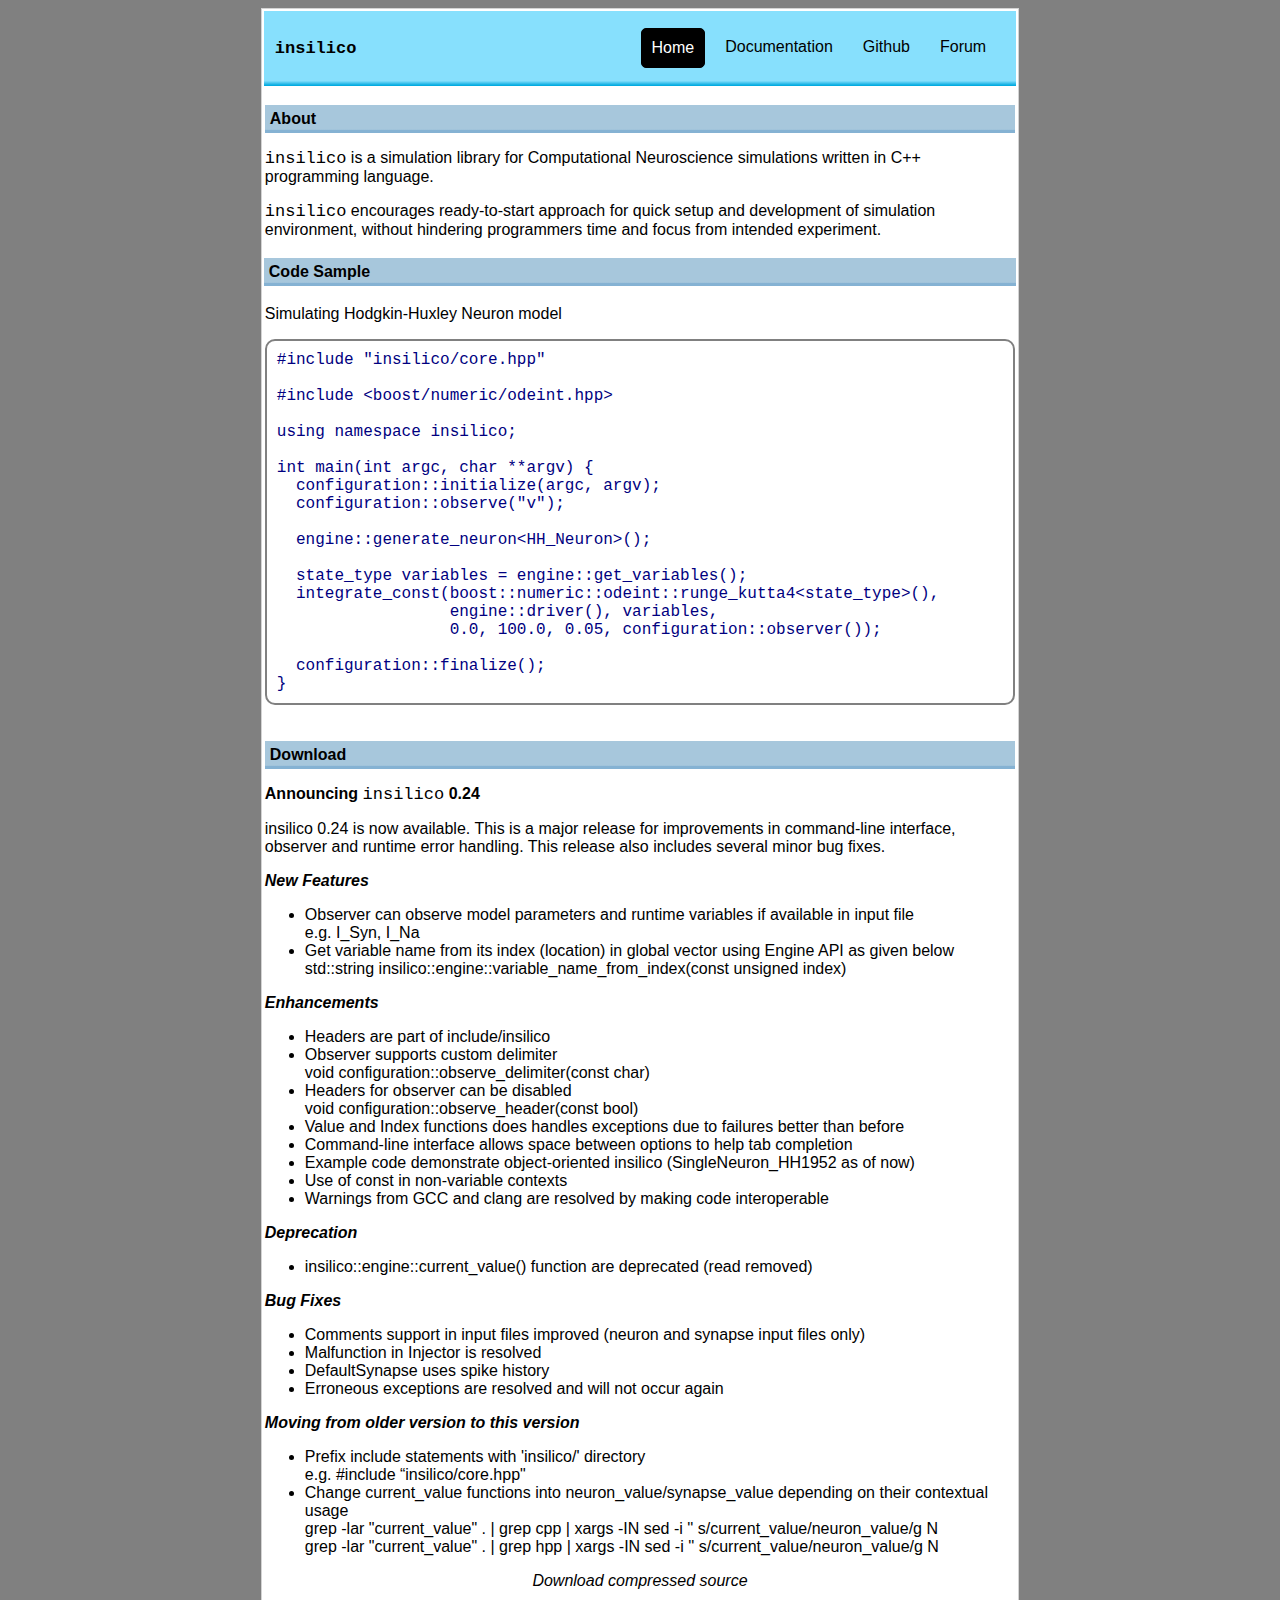
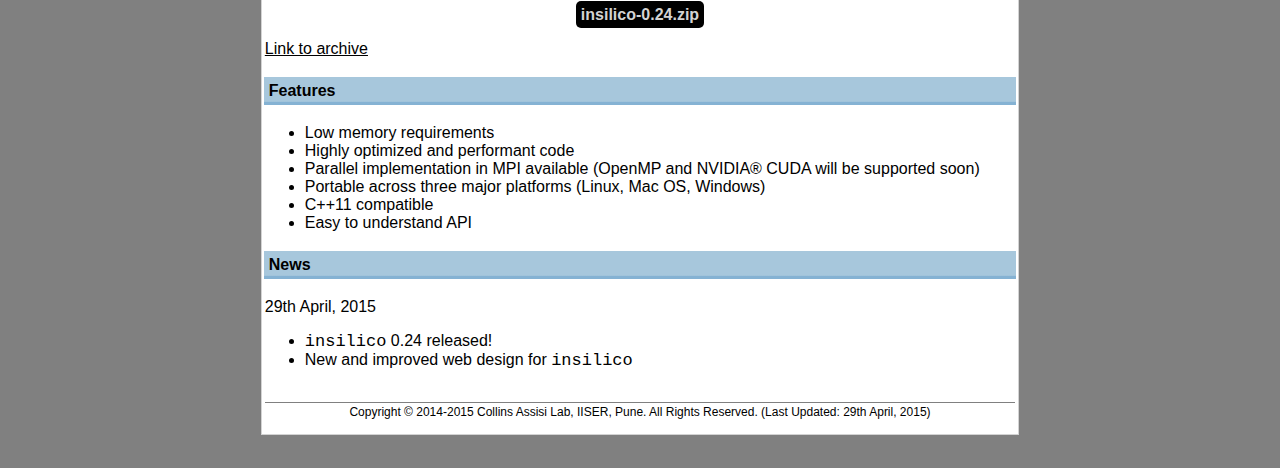
<file: index.html>
<!DOCTYPE html>
<html>
    <head>
	<title>insilico : Neuronal Simulation Library</title>
	<link href="style.css" rel="stylesheet" type="text/css">
    </head>
    <body>	
	<div class="wrap">
	    <table style="border:1px solid lightgrey">
		<tr class="blue_band">
		    <td align=center style="padding-right:10px">
			<p class="logo">
			    <a href="index.html">insilico</a>
			</p>
			<p class="menu">
			    <a href="https://groups.google.com/d/forum/insilico">Forum</a>
			</p>
			<p class="menu">
			    <a href="https://github.com/pranavcode/insilico">Github</a>
			</p>			
			<p class="menu">
			    <a href="docs.html">Documentation</a>
			</p>
			<p class="menu-active">
			    <a href="index.html">Home</a>
			</p>
		    </td>
		</tr>
		<tr>
		    <td>
			<p class="grey_band">
			    About
			</p>
			<p style="text-align:left">
			    <span class="logo-inline">insilico</span> is a simulation library for Computational
			    Neuroscience simulations written in C++ programming
			    language.
			</p>
			<p style="text-align:left">
			    <span class="logo-inline">insilico</span> encourages ready-to-start approach for
			    quick setup and development of simulation environment,
			    without hindering programmers time and focus from
			    intended experiment. 
			</p>
		    </td>
		</tr>
		<tr>
		    <td class="grey_band">
			Code Sample
		    </td>
		</tr>
		<tr>		    
		    <td>
			<p>
			    Simulating Hodgkin-Huxley Neuron model
			</p>
			<p class="code_blk">
			    #include "insilico/core.hpp"<br/><br/>
			    #include &lt;boost/numeric/odeint.hpp&gt;<br/><br/>
			    using namespace insilico;<br/><br/>
			    int main(int argc, char **argv) {<br/>
			    &nbsp;&nbsp;configuration::initialize(argc, argv);<br/>
			    &nbsp;&nbsp;configuration::observe("v");<br/><br/>
			    &nbsp;&nbsp;engine::generate_neuron&lt;HH_Neuron&gt;(); <br/><br/>
			    &nbsp;&nbsp;state_type variables = engine::get_variables(); <br/>
			    &nbsp;&nbsp;integrate_const(boost::numeric::odeint::runge_kutta4&lt;state_type&gt;(),<br/>
			    &nbsp;&nbsp;&nbsp;&nbsp;&nbsp;&nbsp;&nbsp;&nbsp;&nbsp;&nbsp;&nbsp;&nbsp;
			    &nbsp;&nbsp;&nbsp;&nbsp;&nbsp;engine::driver(), variables,<br/>
			    &nbsp;&nbsp;&nbsp;&nbsp;&nbsp;&nbsp;&nbsp;&nbsp;&nbsp;&nbsp;&nbsp;&nbsp;
			    &nbsp;&nbsp;&nbsp;&nbsp;&nbsp;0.0, 100.0, 0.05, configuration::observer());<br/><br/>
			    &nbsp;&nbsp;configuration::finalize();<br/>
			    }
			</p>
		    </td>
		</tr>
		<tr>
		    <td>
			<p class="grey_band">
			    Download
			</p>
			<p>
			    <b>Announcing <span class="logo-inline">insilico</span> 0.24</b>
			</p>
			<p>
			    insilico 0.24 is now available. This is a major release for improvements in
			    command-line interface, observer and runtime error handling. This release
			    also includes several minor bug fixes.
			</p>
			<p>
			    <b><i>New Features</i></b>
			</p>
			<ul>
			   <li> Observer can observe model parameters and runtime variables if available in input file<br/>
			    e.g. I_Syn, I_Na</li>
			    <li>Get variable name from its index (location) in global vector using Engine API as given below<br/>
			    std::string insilico::engine::variable_name_from_index(const unsigned index)</li>
			</ul>
			<p>
			    <b><i>Enhancements</i></b>
			</p>
			<ul>
			    <li>Headers are part of include/insilico</li>
			    <li>Observer supports custom delimiter<br/>
			    void configuration::observe_delimiter(const char)</li>
			    <li>Headers for observer can be disabled<br/>
			    void configuration::observe_header(const bool)
			    <li>Value and Index functions does handles exceptions due to failures better than before</li>
			    <li>Command-line interface allows space between options to help tab completion</li>
			    <li>Example code demonstrate object-oriented insilico (SingleNeuron_HH1952 as of now)</li>
			    <li>Use of const in non-variable contexts</li>
			    <li>Warnings from GCC and clang are resolved by making code interoperable</li>
			</ul>
			<p>
			    <b><i>Deprecation</i></b>
			</p>
			<ul>
			    <li>insilico::engine::current_value() function are deprecated (read removed)</li>
			</ul>
			<p>
			    <b><i>Bug Fixes</i></b>
			</p>
			<ul>
			    <li>Comments support in input files improved (neuron and synapse input files only)</li>
			    <li>Malfunction in Injector is resolved</li>
			    <li>DefaultSynapse uses spike history</li>
			    <li>Erroneous exceptions are resolved and will not occur again</li>
			</ul>
			<p>
			    <b><i>Moving from older version to this version</i></b>
			</p>
			<ul>
			    <li>Prefix include statements with 'insilico/' directory<br/>
				e.g. #include “insilico/core.hpp"</li>
			    <li>Change current_value functions into neuron_value/synapse_value 
				depending on their contextual usage<br/>
				grep -lar "current_value" . | grep cpp | xargs -IN sed -i '' s/current_value/neuron_value/g N<br/>
				grep -lar "current_value" . | grep hpp | xargs -IN sed -i '' s/current_value/neuron_value/g N<br/></li>
			</ul>
			</p>
			<p align=center>
			    <i>Download compressed source</i>
			</p>
			<p align=center>
			    <a href="insilico-0.24.zip">				
				<span style="font-weight:bold;background:black;padding:5px;color:lightgrey;border-radius:5px;">
				    insilico-0.24.zip
				</span>
			    </a>
			</p>			
			<p>
			    <a href="https://github.com/pranavcode/insilico/releases">
				<u>Link to archive</u>
			    </a>
			</p>		
		    </td>
		</tr>
		<tr>
		    <td class="grey_band">
			Features
		    </td>
		</tr>
		<tr>
		    <td>
			<ul>
			    <li>Low memory requirements</li>
			    <li>Highly optimized and performant code</li>
			    <li>Parallel implementation in MPI available
				(OpenMP and NVIDIA® CUDA will be supported soon)</li>
			    <li>Portable across three major platforms (Linux, Mac OS, Windows)</li>
			    <li>C++11 compatible</li>
			    <li>Easy to understand API</li>
			</ul>
		    </td>
		</tr>
		<tr>
		    <td class="grey_band">
			News
		    </td>
		</tr>
		<tr>
		    <td>
			<p>
			    29th April, 2015			
			    <ul>
				<li><span class="logo-inline">insilico</span> 0.24 released!</li>
				<li>New and improved web design for <span class="logo-inline">insilico</span></li>
			    </ul>
			</p>
		    </td>
		</tr>
		<tr>
		    <td align=center>
			<p class="foot">
			    Copyright &copy; 2014-2015 Collins Assisi Lab, IISER, Pune. All Rights Reserved. (Last Updated: 29th April, 2015)
			</p>
		    </td>
		</tr>
	    </table>
	</div>
    </body>
</html>
</file>
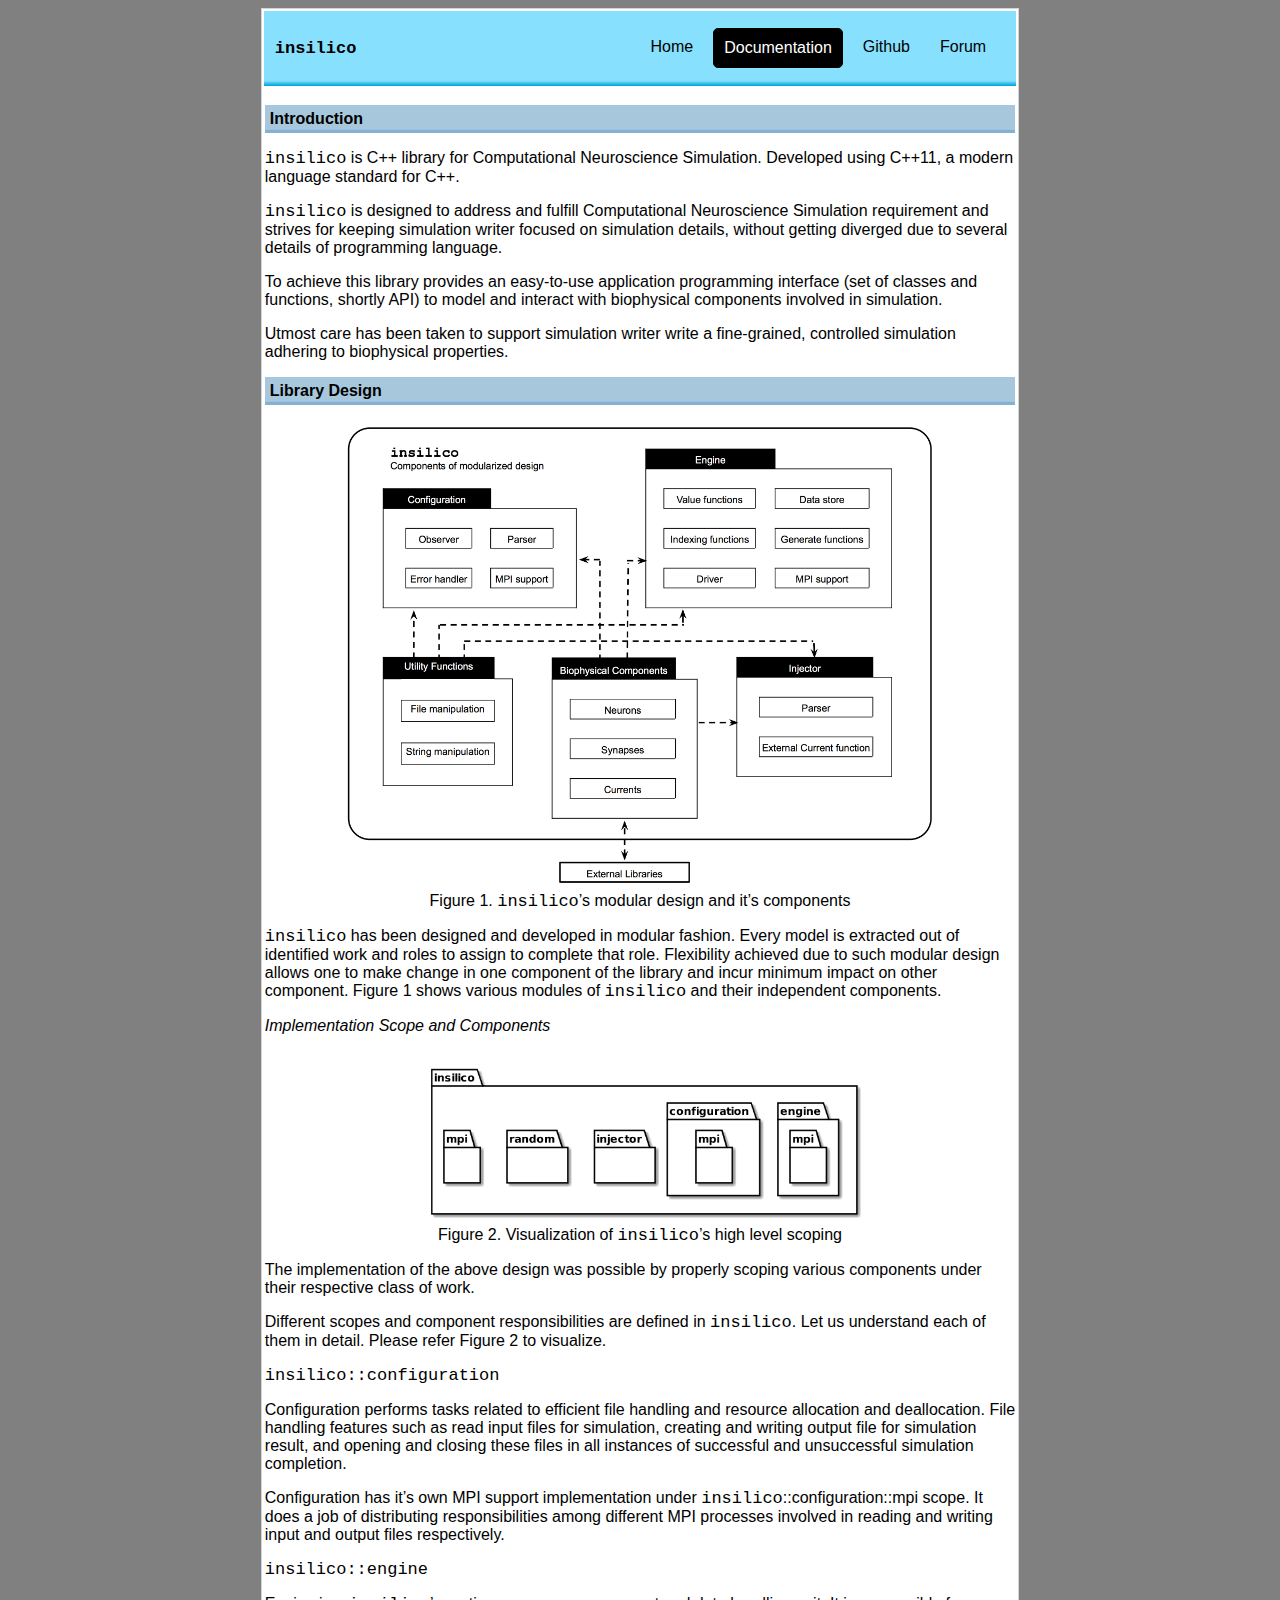
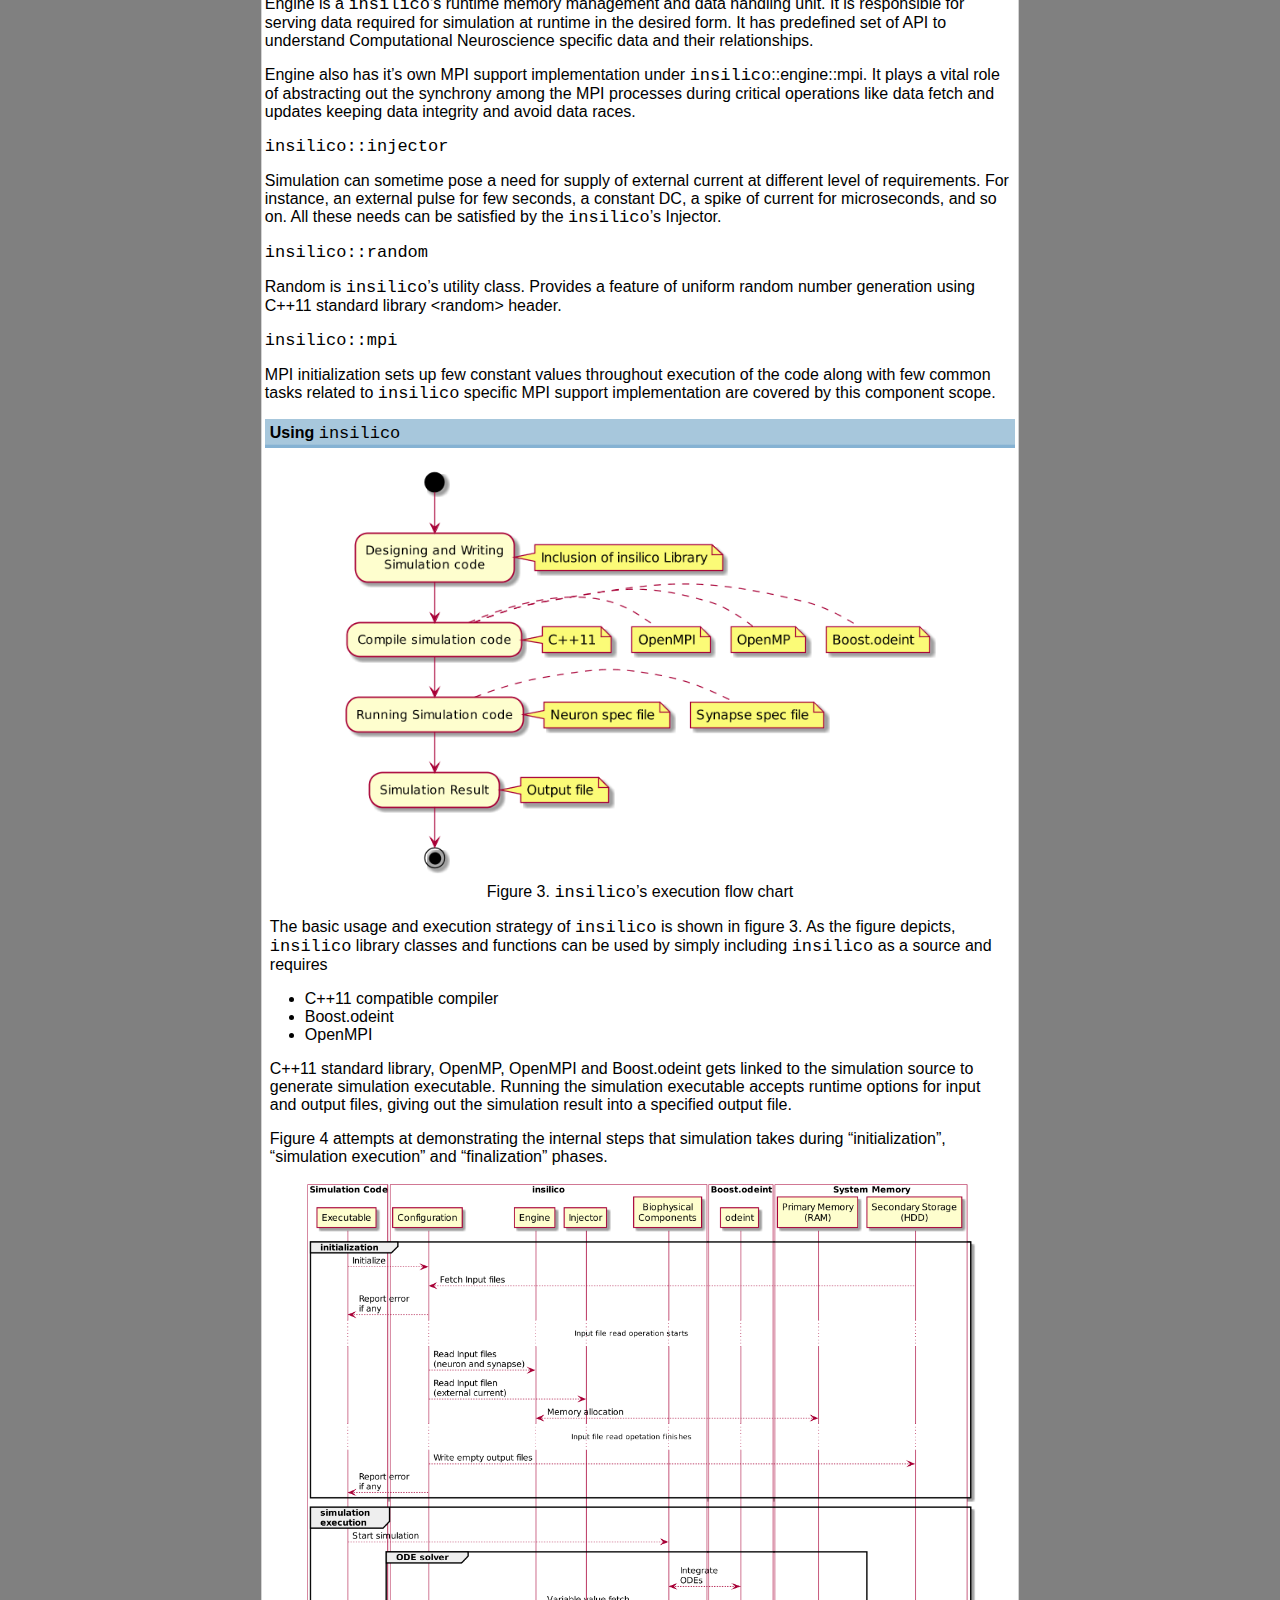
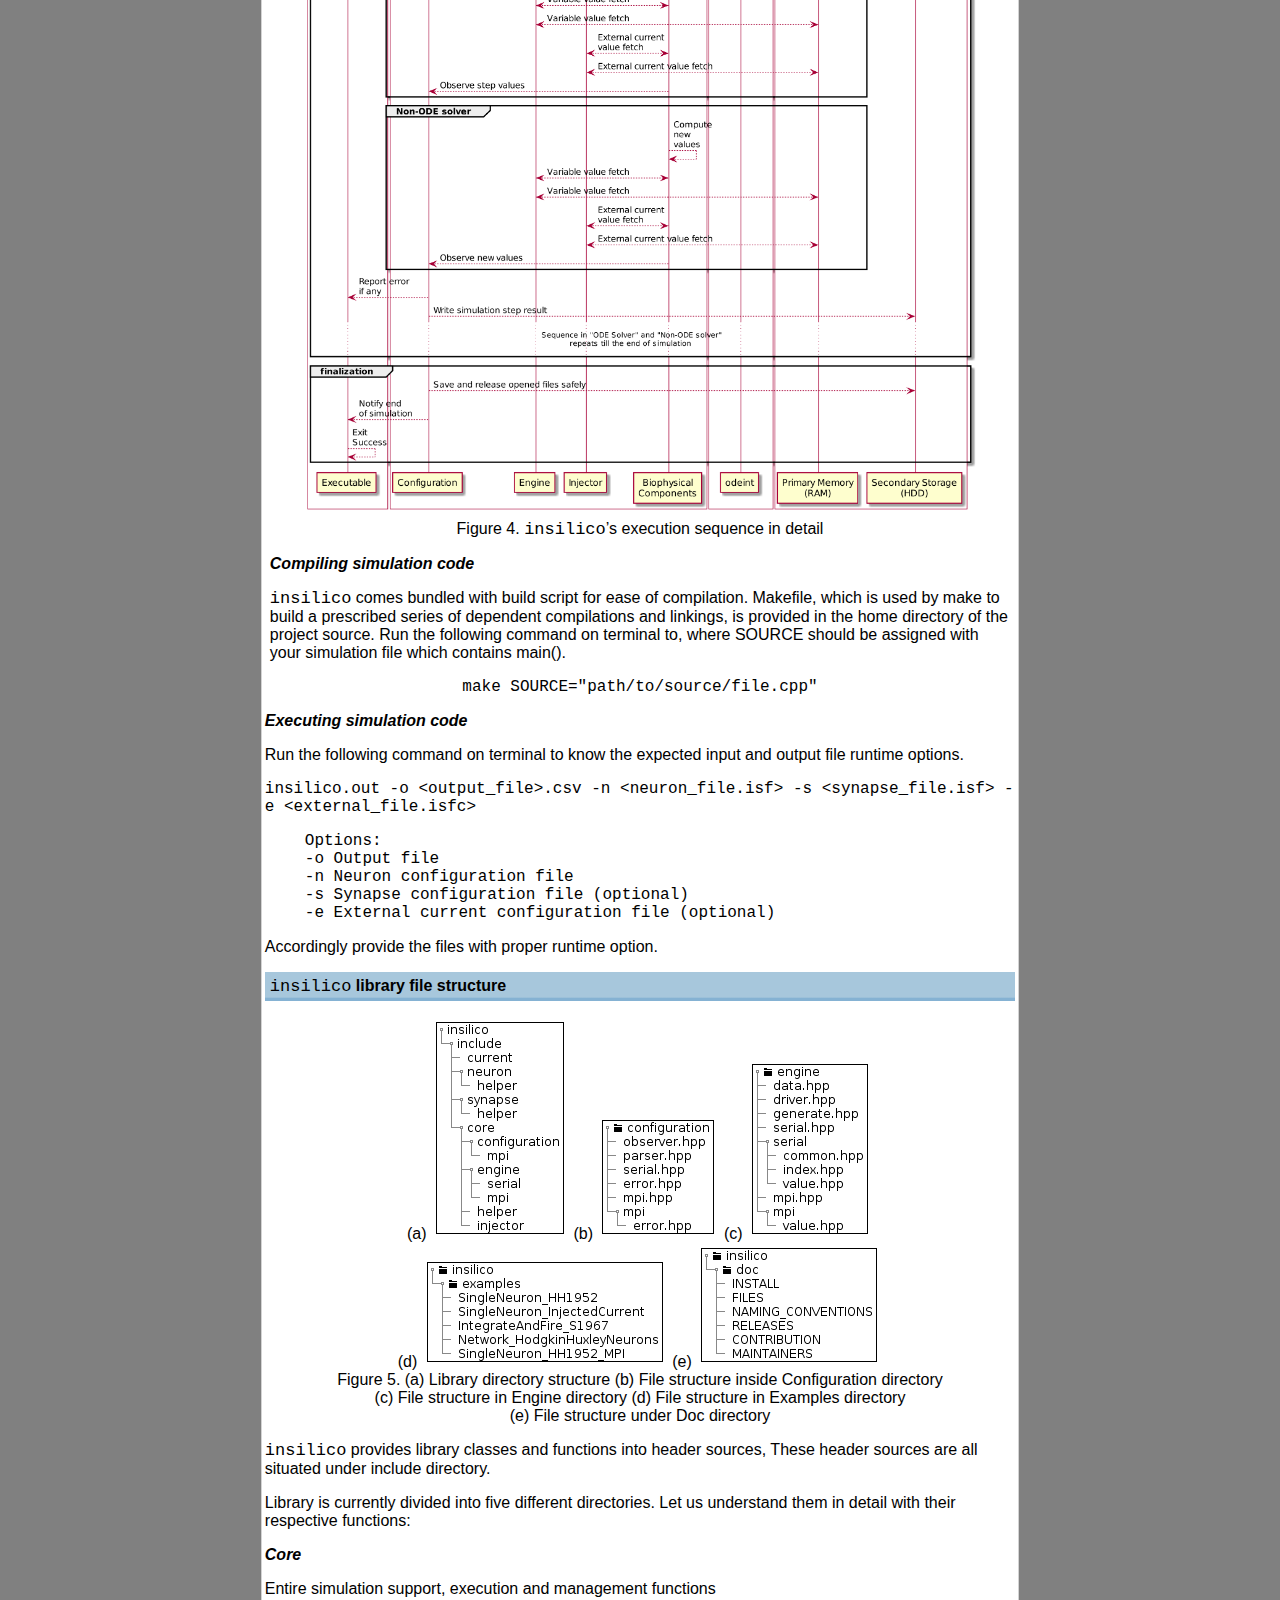
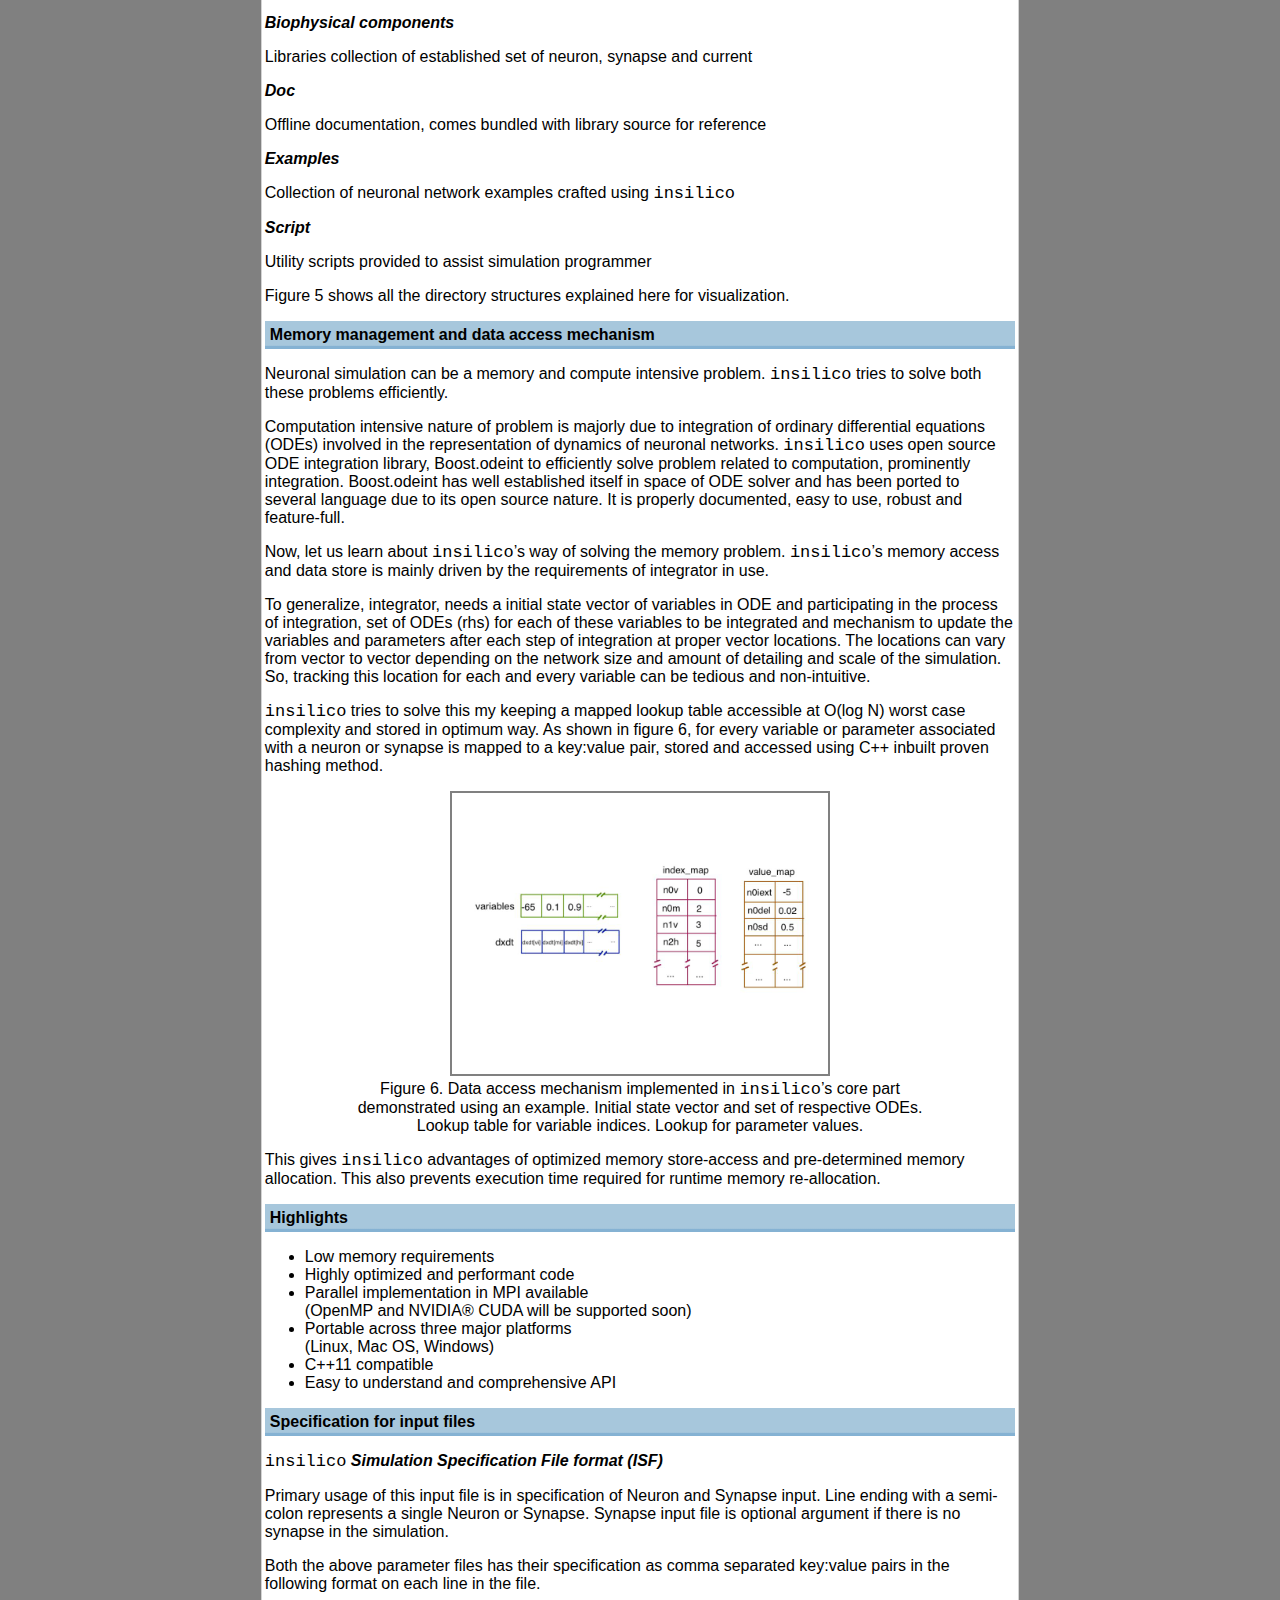
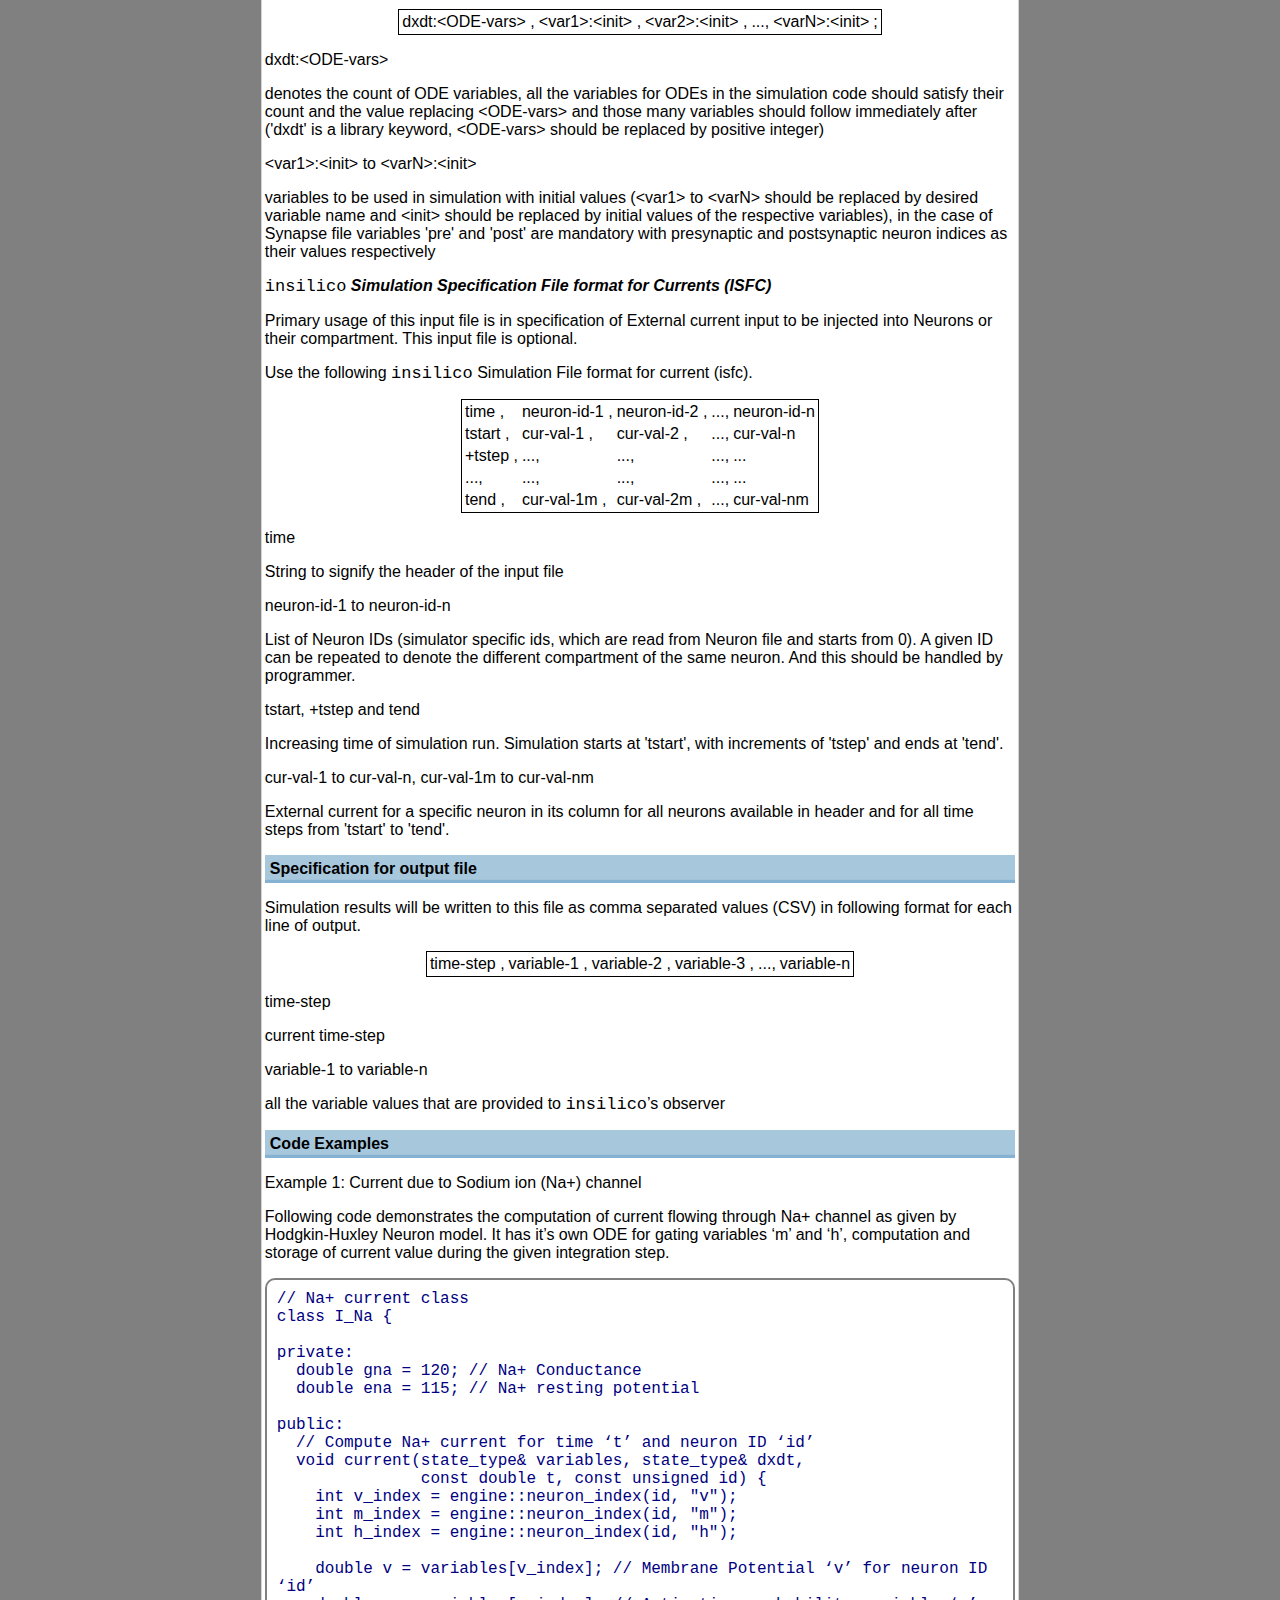
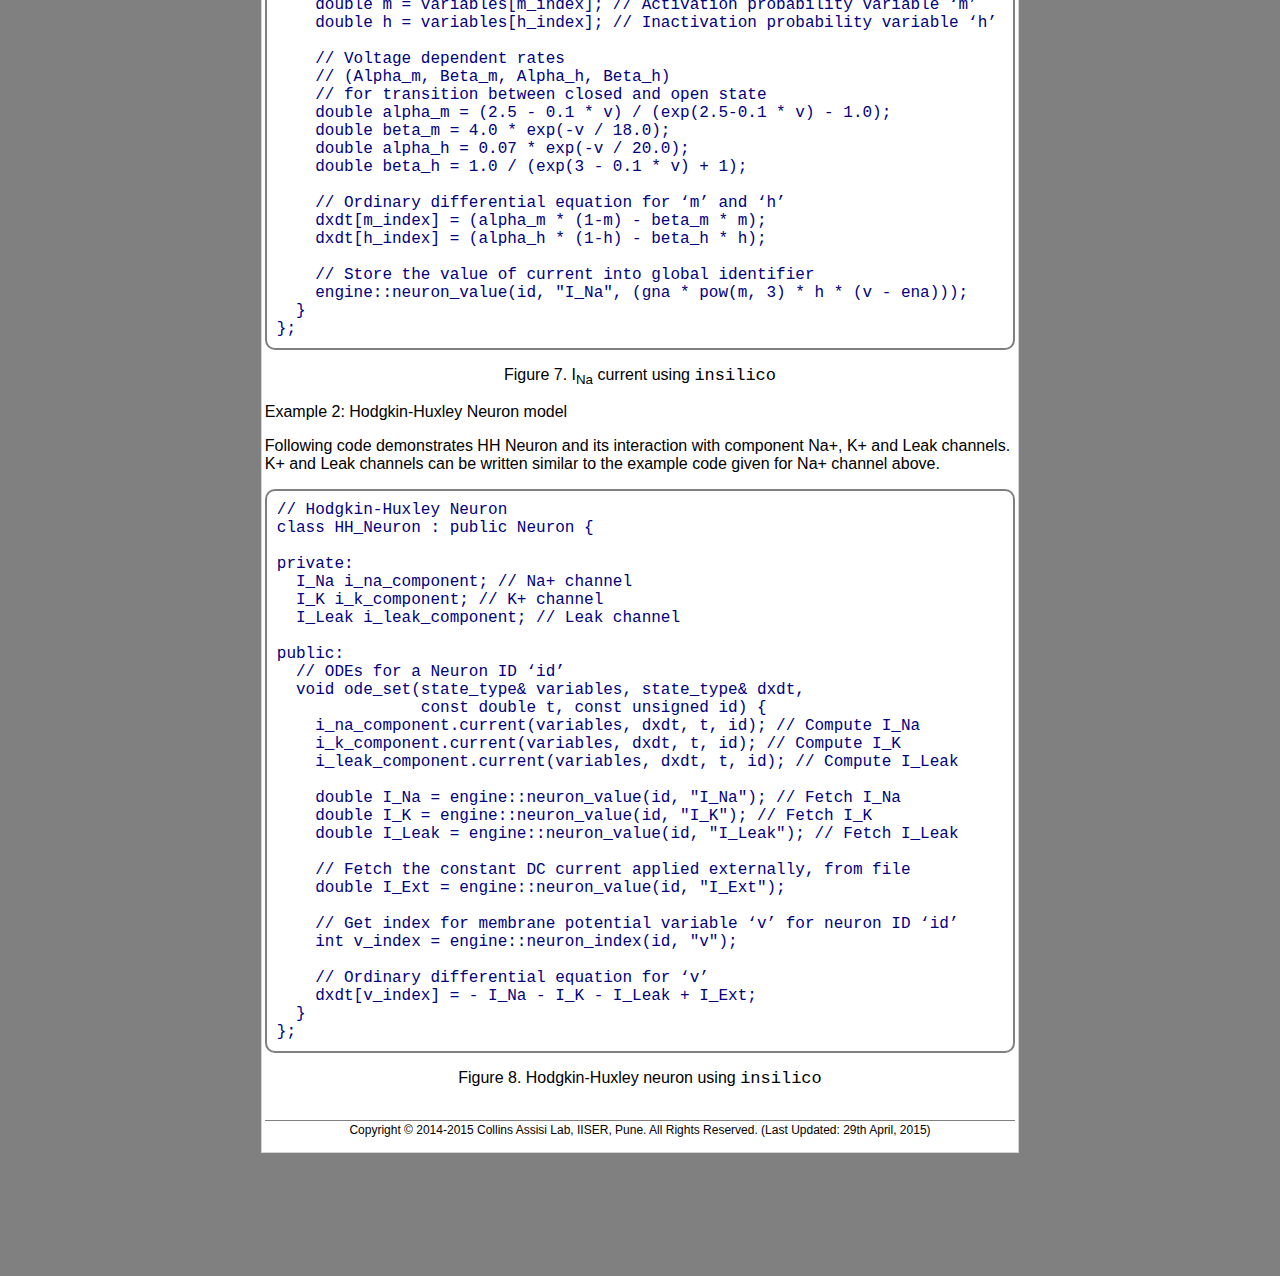
<file: docs.html>
<!DOCTYPE html>
<html>
    <head>
	<title>insilico : Neuronal Simulation Library</title>
	<link href="style.css" rel="stylesheet" type="text/css">
    </head>
    <body>	
	<div class="wrap">
	    <table style="border:1px solid lightgrey">
		<tr class="blue_band">
		    <td align=center style="padding-right:10px">
			<p class="logo">
			    <a href="index.html">insilico</a>
			</p>
			<p class="menu">
			    <a href="https://groups.google.com/d/forum/insilico">Forum</a>
			</p>
			<p class="menu">
			    <a href="https://github.com/pranavcode/insilico">Github</a>
			</p>			
			<p class="menu-active">
			    <a href="docs.html">Documentation</a>
			</p>
			<p class="menu">
			    <a href="index.html">Home</a>
			</p>
		    </td>
		</tr>
		<tr>
		    <td>
			<p class="grey_band">
			    Introduction
			</p>
			<p>
			    <span class="logo-inline">insilico</span> is C++ library for Computational Neuroscience
			    Simulation. Developed using C++11, a modern language
			    standard for C++.
			</p>
			<p>
			    <span class="logo-inline">insilico</span> is designed to address and fulfill Computational
			    Neuroscience Simulation requirement and strives for keeping
			    simulation writer focused on simulation details, without
			    getting diverged due to several details of programming
			    language.
			</p>
			<p>
			    To achieve this library provides an easy-to-use
			    application programming interface (set of classes and
			    functions, shortly API)  to model and interact with
			    biophysical components involved in simulation.
			</p>
			<p>
			    Utmost care has been taken to support simulation writer
			    write a fine-grained, controlled simulation adhering to
			    biophysical properties.  
			</p>
			<p class="grey_band">
			    Library Design
			</p>
			<p style="text-align:center">
			    <img src="imgs/insilico-module-design.png" width=80%><br/>
			    Figure 1. <span class="logo-inline">insilico</span>’s modular design and it’s components
			</p>
			<p>
			    <span class="logo-inline">insilico</span> has been designed and developed in modular fashion.
			    Every model is extracted out of identified work and roles
			    to assign to complete that role. Flexibility achieved due
			    to such modular design allows one to make change in one
			    component of the library and incur minimum impact on other
			    component. Figure 1 shows various modules of <span class="logo-inline">insilico</span> and
			    their independent components.
			</p>
			<p>
			    <i>Implementation Scope and Components</i>
			</p>
			<p style="text-align:center">
			    <img src="imgs/insilico-namespacing.png" width=60%><br/>
			    Figure 2. Visualization of <span class="logo-inline">insilico</span>’s high level scoping
			</p>
			<p>
			    The implementation of the above design was possible by properly
			    scoping various components under their respective class of work.
			</p>
			<p>
			    Different scopes and component responsibilities are defined in
			    <span class="logo-inline">insilico</span>. Let us understand each of them in detail. Please
			    refer Figure 2 to visualize.
			</p>
			<p>
			    <span class="logo-inline">insilico::configuration</span>
			</p>
			<p>
			    Configuration performs tasks related to efficient file
			    handling and resource allocation and deallocation. File
			    handling features such as read input files for simulation,
			    creating and writing output file for simulation result,
			    and opening and closing these files in all instances of
			    successful and unsuccessful simulation completion.
			</p>
			<p>
			    Configuration has it’s own MPI support implementation
			    under <span class="logo-inline">insilico</span>::configuration::mpi scope. It does a job
			    of distributing responsibilities among different MPI
			    processes involved in reading and writing input and
			    output files respectively.  
			</p>
			<p>
			    <span class="logo-inline">insilico::engine</span>
			</p>
			<p>
			    Engine is a <span class="logo-inline">insilico</span>’s runtime memory management and
			    data handling unit. It is responsible for serving data
			    required for simulation at runtime in the desired form.
			    It has predefined set of API to understand Computational
			    Neuroscience specific data and their relationships.
			</p>
			<p>
			    Engine also has it’s own MPI support implementation under
			    <span class="logo-inline">insilico</span>::engine::mpi. It plays a vital role of abstracting
			    out the synchrony among the MPI processes during critical
			    operations like data fetch and updates keeping data integrity
			    and avoid data races.
			</p>
			<p>
			    <span class="logo-inline">insilico::injector</span>
			</p>
			<p>
			    Simulation can sometime pose a need for supply of external
			    current at different level of requirements. For instance, an
			    external pulse for few seconds, a constant DC, a spike of
			    current for microseconds, and so on. All these needs can be
			    satisfied by the <span class="logo-inline">insilico</span>’s Injector.
			</p>
			<p>
			    <span class="logo-inline">insilico::random</span>
			</p>
			<p>
			    Random is <span class="logo-inline">insilico</span>’s utility class. Provides a feature of
			    uniform random number generation using C++11 standard library
			    &lt;random&gt; header.
			</p>
			<p>
			    <span class="logo-inline">insilico::mpi</span>
			</p>
			<p>
			    MPI initialization sets up few constant values throughout
			    execution of the code along with few common tasks related to
			    <span class="logo-inline">insilico</span> specific MPI support implementation are covered by
			    this component scope.
			</p>
			<p class="grey_band">
			    Using <span class="logo-inline">insilico</span>		    
			</p>
			<p style="text-align:center">
			    <img src="imgs/insilico-execution-Flow-chart.png" width=80%><br/>
			    Figure 3. <span class="logo-inline">insilico</span>’s execution flow chart		    
			</p>
			<p class="cont">
			    The basic usage and execution strategy of <span class="logo-inline">insilico</span> is
			    shown in figure 3. As the figure depicts, <span class="logo-inline">insilico</span> library
			    classes and functions can be used by simply including
			    <span class="logo-inline">insilico</span> as a source and requires
			</p>
			<ul>
			    <li>C++11 compatible compiler</li>
			    <li>Boost.odeint</li>
			    <li>OpenMPI</li>
			</ul>
			<p class="cont">
			    C++11 standard library, OpenMP, OpenMPI and Boost.odeint gets
			    linked to the simulation source to generate simulation
			    executable. Running the simulation executable accepts runtime
			    options for input and output files, giving out the simulation
			    result into a specified output file.
			</p>
			<p class="cont">
			    Figure 4 attempts at demonstrating the internal steps that
			    simulation takes during “initialization”, “simulation execution”
			    and “finalization” phases.
			</p>
			<p style="text-align:center">
			    <img src="imgs/insilico-execution-flow.png" width=90%><br/>
			    Figure 4. <span class="logo-inline">insilico</span>’s execution sequence in detail
			</p>
			<p class="cont">
			    <b><i>Compiling simulation code</i></b>
			</p>
			<p class="cont">
			    <span class="logo-inline">insilico</span> comes bundled with build script for ease of compilation.
			    Makefile, which is used by make to build a prescribed series of
			    dependent compilations and linkings, is provided in the home directory
			    of the project source. Run the following command on terminal to,
			    where SOURCE should be assigned with your simulation file which
			    contains main().
			</p>
			<p style="text-align:center;font:16px Monospace">
			    make SOURCE="path/to/source/file.cpp"
			</p>
			<p>
			    <b><i>Executing simulation code</i></b>
			</p>
			<p>
			    Run the following command on terminal to know the expected input
			    and output file runtime options.
			</p>
			<p style="font:16px Monospace">
			    insilico.out -o &lt;output_file&gt;.csv -n &lt;neuron_file.isf&gt;
			    -s &lt;synapse_file.isf&gt; -e &lt;external_file.isfc&gt
			</p>
			<ul style="font:16px Monospace" type=none>
			    <li>Options:</li>
			    <li>-o Output file</li>
			    <li>-n Neuron configuration file</li>
			    <li>-s Synapse configuration file (optional)</li>
			    <li>-e External current configuration file (optional)</li>
			</ul>
			<p>
			    Accordingly provide the files with proper runtime option.
			</p>
			<p class="grey_band">
			    <span class="logo-inline">insilico</span> library file structure
			</p>
			<p style="text-align:center">
			    (a) <img src="imgs/insilico-dir-struct.png">
			    (b) <img src="imgs/insilico-configuration.png">
			    (c) <img src="imgs/insilico-engine.png"><br/>
			    (d) <img src="imgs/insilico-examples.png">
			    (e) <img src="imgs/insilico-offline-doc.png"><br/>
			    Figure 5. (a) Library directory structure (b) File structure
			    inside Configuration directory <br/>(c) File structure in Engine
			    directory (d) File structure in Examples directory <br/>(e) File
			    structure under Doc directory
			</p>
			<p>
			    <span class="logo-inline">insilico</span> provides library classes and functions into header
			    sources, These header sources are all situated under include
			    directory.
			</p>
			<p>
			    Library is currently divided into five different directories.
			    Let us understand them in detail with their respective functions:
			</p>
			<p> 
			    <b><i>Core</i></b>
			</p>
			<p>		    
			    Entire simulation support, execution and management functions
			</p>
			<p>
			    <b><i>Biophysical components</i></b>
			</p>
			<p>
			    Libraries collection of established set of neuron, synapse and
			    current
			</p>
			<p>
			    <b><i>Doc</i></b>
			</p>
			<p>
			    Offline documentation, comes bundled with library source for
			    reference
			</p>
			<p>
			    <b><i>Examples</i></b>
			</p>
			<p>
			    Collection of neuronal network examples crafted using <span class="logo-inline">insilico</span>
			</p>
			<p>
			    <b><i>Script</i></b>
			</p>
			<p>
			    Utility scripts provided to assist simulation programmer
			</p>
			<p>
			    Figure 5 shows all the directory structures explained here
			    for visualization.
			</p>
			<p class="grey_band">
			    Memory management and data access mechanism
			</p>
			<p>
			    Neuronal simulation can be a memory and compute intensive
			    problem. <span class="logo-inline">insilico</span> tries
			    to solve both these problems efficiently.
			</p>
			<p>
			    Computation intensive nature of problem is majorly due to
			    integration of ordinary differential equations (ODEs) involved
			    in the representation of dynamics of neuronal networks.
			    <span class="logo-inline">insilico</span> uses open source ODE
			    integration library, Boost.odeint
			    to efficiently solve problem related to computation, prominently
			    integration. Boost.odeint has well established itself in space
			    of ODE solver and has been ported to several language due to its
			    open source nature. It is properly documented, easy to use,
			    robust and feature-full.
			</p>
			<p>
			    Now, let us learn about <span class="logo-inline">insilico</span>’s way of solving the memory
			    problem. <span class="logo-inline">insilico</span>’s memory access and data store is mainly driven
			    by the requirements of integrator in use.
			</p>
			<p>
			    To generalize, integrator, needs a initial state vector of
			    variables in ODE and participating in the process of integration,
			    set of ODEs (rhs) for each of these variables to be integrated
			    and mechanism to update the variables and parameters after each
			    step of integration at proper vector locations. The locations
			    can vary from vector to vector depending on the network size and
			    amount of detailing and scale of the simulation. So, tracking
			    this location for each and every variable can be tedious and
			    non-intuitive.
			</p>
			<p>
			    <span class="logo-inline">insilico</span> tries to solve this my keeping a mapped lookup table
			    accessible at O(log N) worst case complexity and stored in optimum
			    way. As shown in figure 6, for every variable or parameter associated
			    with a neuron or synapse is mapped to a key:value pair, stored
			    and accessed using C++ inbuilt proven hashing method.
			</p>
			<p style="text-align:center">
			    <img src="imgs/insilico-engine-memory-mapping.jpg" width=50% style="border:2px solid grey;"><br/>
			    Figure 6. Data access mechanism implemented in <span class="logo-inline">insilico</span>’s
			    core part <br/>demonstrated using an example. Initial state vector
			    and set of respective ODEs. <br/>Lookup table for variable indices.
			    Lookup for parameter values.		    
			</p>
			<p>
			    This gives <span class="logo-inline">insilico</span> advantages of optimized memory store-access
			    and pre-determined memory allocation. This also prevents execution
			    time required for runtime memory re-allocation.
			</p>
			<p class="grey_band">
			    Highlights
			</p>
			<ul>
			    <li>Low memory requirements</li>
			    <li>Highly optimized and performant code</li>
			    <li>Parallel implementation in MPI available<br/>
				(OpenMP and NVIDIA&reg; CUDA will be supported soon)</li>
			    <li>Portable across three major platforms<br/>
				(Linux, Mac OS, Windows)</li>
			    <li>C++11 compatible</li>
			    <li>Easy to understand and comprehensive API</li>
			</ul>
			<p class="grey_band">
			    Specification for input files
			</p>
			<p>
			    <b><i><span class="logo-inline">insilico</span> Simulation
				Specification File format (ISF)</i></b>
			</p>
			<p>
			    Primary usage of this input file is in specification of Neuron
			    and Synapse input. Line ending with a semi-colon represents a
			    single Neuron or Synapse. Synapse input file is optional argument
			    if there is no synapse in the simulation.
			</p>
			<p>	 
			    Both the above parameter files has their specification as comma
			    separated key:value pairs in the following format on each line in the file.
			</p>
			<table align=center style="border:1px solid black">
			    <tr>
				<td>dxdt:&lt;ODE-vars&gt; ,</td>
				<td>&lt;var1&gt;:&lt;init&gt; ,</td>
				<td>&lt;var2&gt;:&lt;init&gt; ,</td>
				<td> ..., </td>
				<td>&lt;varN&gt;:&lt;init&gt</td>
				<td>;</td>
			    </tr>
			</table>
			<p>
			    dxdt:&lt;ODE-vars&gt;
			</p>
			<p>
			    denotes the count of ODE variables, all the variables for ODEs in
			    the simulation code should satisfy their count and the value replacing
			    &lt;ODE-vars&gt; and those many variables should follow immediately
			    after ('dxdt' is a library keyword, &lt;ODE-vars&gt; should be replaced
			    by positive integer)
			</p>
			<p>
			    &lt;var1&gt;:&lt;init&gt; to &lt;varN&gt;:&lt;init&gt;
			</p>
			<p>
			    variables to be used in simulation with initial values (&lt;var1&gt;
			    to &lt;varN&gt; should be replaced by desired variable name and
			    &lt;init&gt; should be replaced by initial values of the respective
			    variables), in the case of Synapse file variables 'pre' and 'post' are
			    mandatory with presynaptic and postsynaptic neuron indices as their
			    values respectively
			</p>
			<p>
			    <b><i><span class="logo-inline">insilico</span> Simulation Specification
			    File format for Currents (ISFC)</i></b>
			</p>
			<p>
			    Primary usage of this input file is in specification of External
			    current input to be injected into Neurons or their compartment.
			    This input file is optional.
			</p>
			<p>
			    Use the following <span class="logo-inline">insilico</span> Simulation File format for current (isfc).
			</p>
			<table align=center style="border:1px solid black">
			    <tr>
				<td>time ,</td><td>neuron-id-1 ,</td><td>neuron-id-2 ,</td>
				<td>...,</td><td>neuron-id-n</td>
			    </tr>
			    <tr>
				<td>tstart ,</td><td>cur-val-1 ,</td><td>cur-val-2 ,</td>
				<td>...,</td><td>cur-val-n</td>
			    </tr>
			    <tr>
				<td>+tstep ,</td><td>...,</td><td>...,</td><td>...,</td><td>...</td>
			    </tr>
			    <tr>
				<td>...,</td><td>...,</td><td>...,</td><td>...,</td><td>...</td>
			    </tr>
			    <tr>
				<td>tend ,</td><td>cur-val-1m ,</td><td>cur-val-2m ,</td>
				<td>...,</td><td>cur-val-nm</td>
			    </tr>
			</table>
			<p>
			    time
			</p>
			<p>
			    String to signify the header of the input file
			</p>
			<p>
			    neuron-id-1 to neuron-id-n
			</p>
			<p>
			    List of Neuron IDs (simulator specific ids, which are read from Neuron
			    file and starts from 0). A given ID can be repeated to denote the different
			    compartment of the same neuron. And this should be handled by programmer.
			</p>
			<p>
			    tstart, +tstep and tend
			</p>
			<p>
			    Increasing time of simulation run. Simulation starts at 'tstart', with
			    increments of 'tstep' and ends at 'tend'.
			</p>
			<p>
			    cur-val-1 to cur-val-n, cur-val-1m to cur-val-nm
			</p>
			<p>
			    External current for a specific neuron in its column for all neurons
			    available in header and for all time steps from 'tstart' to 'tend'.
			</p>
			<p class="grey_band">
			    Specification for output file
			</p>
			<p>
			    Simulation results will be written to this file as comma separated values (CSV)
			    in following format for each line of output.
			</p>		
			<table align=center style="border:1px solid black">
			    <tr>   
				<td>time-step ,</td>
				<td>variable-1 ,</td>
				<td>variable-2 ,</td>
				<td>variable-3 ,</td>
				<td> ..., </td>
				<td>variable-n</td>
			    </tr>
			</table>
			<p>
			    time-step
			</p>
			<p>
			    current time-step
			</p>
			<p>
			    variable-1 to variable-n
			</p>
			<p>
			    all the variable values that are provided to <span class="logo-inline">insilico</span>’s observer
			</p>
			<p class="grey_band">
			    Code Examples
			</p>
			<p>
			    Example 1: Current due to Sodium ion (Na+) channel
			</p>
			<p>
			    Following code demonstrates the computation of current flowing
			    through Na+ channel as given by Hodgkin-Huxley Neuron model.
			    It has it’s own ODE for gating variables ‘m’ and ‘h’, computation
			    and storage of current value during the given integration step.
			</p>
			<p class="code_blk">
			    // Na+ current class<br/>
			    class I_Na {         <br/><br/>
			    private:<br/>
			    &nbsp;&nbsp;double gna = 120;   // Na+ Conductance<br/>
			    &nbsp;&nbsp;double ena = 115;   // Na+ resting potential<br/><br/>
			    public:<br/>
			    &nbsp;&nbsp;// Compute Na+ current for time ‘t’ and neuron ID ‘id’<br/>
			    &nbsp;&nbsp;void current(state_type& variables, state_type& dxdt,<br/>
			    &nbsp;&nbsp;&nbsp;&nbsp;&nbsp;&nbsp;&nbsp;&nbsp;&nbsp;&nbsp;
			    &nbsp;&nbsp;&nbsp;&nbsp;const double t, const unsigned id) {<br/>
			    &nbsp;&nbsp;&nbsp;&nbsp;int v_index = engine::neuron_index(id, "v");<br/>
			    &nbsp;&nbsp;&nbsp;&nbsp;int m_index = engine::neuron_index(id, "m");<br/>
			    &nbsp;&nbsp;&nbsp;&nbsp;int h_index = engine::neuron_index(id, "h");<br/><br/>
			    &nbsp;&nbsp;&nbsp;&nbsp;double v = variables[v_index]; // Membrane Potential ‘v’ for neuron ID ‘id’<br/>
			    &nbsp;&nbsp;&nbsp;&nbsp;double m = variables[m_index]; // Activation probability variable ‘m’<br/>
			    &nbsp;&nbsp;&nbsp;&nbsp;double h = variables[h_index]; // Inactivation probability variable ‘h’<br/><br/>
			    &nbsp;&nbsp;&nbsp;&nbsp;// Voltage dependent rates<br/>
			    &nbsp;&nbsp;&nbsp;&nbsp;// (Alpha_m, Beta_m, Alpha_h, Beta_h)<br/>
			    &nbsp;&nbsp;&nbsp;&nbsp;// for transition between closed and open state<br/>
			    &nbsp;&nbsp;&nbsp;&nbsp;double alpha_m = (2.5 - 0.1 * v) / (exp(2.5-0.1 * v) - 1.0);<br/>
			    &nbsp;&nbsp;&nbsp;&nbsp;double beta_m  = 4.0 * exp(-v / 18.0);<br/>
			    &nbsp;&nbsp;&nbsp;&nbsp;double alpha_h = 0.07 * exp(-v / 20.0);<br/>
			    &nbsp;&nbsp;&nbsp;&nbsp;double beta_h  = 1.0 / (exp(3 - 0.1 * v) + 1);<br/><br/>
			    &nbsp;&nbsp;&nbsp;&nbsp;// Ordinary differential equation for ‘m’ and ‘h’<br/>
			    &nbsp;&nbsp;&nbsp;&nbsp;dxdt[m_index] = (alpha_m * (1-m) - beta_m * m);<br/>
			    &nbsp;&nbsp;&nbsp;&nbsp;dxdt[h_index] = (alpha_h * (1-h) - beta_h * h);<br/><br/>
			    &nbsp;&nbsp;&nbsp;&nbsp;// Store the value of current into global identifier<br/>
			    &nbsp;&nbsp;&nbsp;&nbsp;engine::neuron_value(id, "I_Na", (gna * pow(m, 3) * h * (v - ena)));<br/>
			    &nbsp;&nbsp;}<br/>
			    };
			</p>
			<p style="text-align:center">
			    Figure 7. I<sub>Na</sub> current using <span class="logo-inline">insilico</span>
			</p>
			<p>
			    Example 2: Hodgkin-Huxley Neuron model
			</p>
			<p>
			    Following code demonstrates HH Neuron and its interaction with component
			    Na+, K+ and Leak channels. K+ and Leak channels can be written similar to
			    the example code given for Na+ channel above.
			</p>
			<p class="code_blk">
			    // Hodgkin-Huxley Neuron<br/>
			    class HH_Neuron : public Neuron {   <br/><br/>
			    private:<br/>
			    &nbsp;&nbsp;I_Na   i_na_component;   // Na+ channel<br/>
			    &nbsp;&nbsp;I_K    i_k_component;    // K+ channel<br/>
			    &nbsp;&nbsp;I_Leak i_leak_component; // Leak channel<br/><br/>
			    public:<br/>
			    &nbsp;&nbsp;// ODEs for a Neuron ID ‘id’<br/>
			    &nbsp;&nbsp;void ode_set(state_type& variables, state_type& dxdt, <br/>
			    &nbsp;&nbsp;&nbsp;&nbsp;&nbsp;&nbsp;&nbsp;&nbsp;&nbsp;&nbsp;
			    &nbsp;&nbsp;&nbsp;&nbsp;const double t, const unsigned id) {<br/>
			    &nbsp;&nbsp;&nbsp;&nbsp;i_na_component.current(variables, dxdt, t, id); // Compute I_Na<br/>
			    &nbsp;&nbsp;&nbsp;&nbsp;i_k_component.current(variables, dxdt, t, id);         // Compute I_K<br/>
			    &nbsp;&nbsp;&nbsp;&nbsp;i_leak_component.current(variables, dxdt, t, id);      // Compute I_Leak<br/><br/>
			    &nbsp;&nbsp;&nbsp;&nbsp;double I_Na = engine::neuron_value(id, "I_Na");        // Fetch I_Na<br/>
			    &nbsp;&nbsp;&nbsp;&nbsp;double I_K = engine::neuron_value(id, "I_K");          // Fetch I_K<br/>
			    &nbsp;&nbsp;&nbsp;&nbsp;double I_Leak = engine::neuron_value(id, "I_Leak");    // Fetch I_Leak<br/><br/>
			    &nbsp;&nbsp;&nbsp;&nbsp;// Fetch the constant DC current applied externally, from file<br/>
			    &nbsp;&nbsp;&nbsp;&nbsp;double I_Ext = engine::neuron_value(id, "I_Ext");<br/><br/>
			    &nbsp;&nbsp;&nbsp;&nbsp;// Get index for membrane potential variable ‘v’ for neuron ID ‘id’<br/>
			    &nbsp;&nbsp;&nbsp;&nbsp;int v_index = engine::neuron_index(id, "v");<br/><br/>
			    &nbsp;&nbsp;&nbsp;&nbsp;// Ordinary differential equation for ‘v’<br/>
			    &nbsp;&nbsp;&nbsp;&nbsp;dxdt[v_index] = - I_Na - I_K - I_Leak + I_Ext;<br/>
			    &nbsp;&nbsp;}<br/>
			    };
			</p>
			<p style="text-align:center">
			    Figure 8. Hodgkin-Huxley neuron using <span class="logo-inline">insilico</span>
			</p>
		    </td>
		</tr>
		<tr>
		    <td align=center>
			<p class="foot">
			    Copyright &copy; 2014-2015 Collins Assisi Lab, IISER, Pune. All Rights Reserved. (Last Updated: 29th April, 2015)
			</p>
		    </td>
		</tr>
	    </table>
	</div>
    </body>
</html>
</file>
<file: style.css>
body {
    background: grey;
}
a {
    text-decoration: none;
    color: black;
}
.wrap {
    width:60%;
    margin:0px auto;
    padding:0px;
    min-width:500px;
    font-family:Arial;
}
table {
    background: white;
}
.logo {
    font: 17px Monospace;
    font-weight: bold;
    color: black;
    padding:10px;
    float:left;
}
.menu-active a {
    color: white;
    background:black;
    border: 1px solid black;
    border-radius: 5px;
    padding:10px;
    float:right;
    margin-right: 10px;
}
.menu a {
    color: black;
    padding:10px;
    float:right;
    margin-right: 10px;
}
.menu a:hover {
    color: white;
    background:black;
    border-radius: 5px;
    margin-right: 10px;
}
.light_blue_band {
background: rgb(254,255,255); /* Old browsers */
/* IE9 SVG, needs conditional override of 'filter' to 'none' */
background: url([data-uri]);
background: -moz-linear-gradient(top,  rgba(254,255,255,1) 0%, rgba(221,241,249,1) 94%, rgba(160,216,239,1) 97%); /* FF3.6+ */
background: -webkit-gradient(linear, left top, left bottom, color-stop(0%,rgba(254,255,255,1)), color-stop(94%,rgba(221,241,249,1)), color-stop(97%,rgba(160,216,239,1))); /* Chrome,Safari4+ */
background: -webkit-linear-gradient(top,  rgba(254,255,255,1) 0%,rgba(221,241,249,1) 94%,rgba(160,216,239,1) 97%); /* Chrome10+,Safari5.1+ */
background: -o-linear-gradient(top,  rgba(254,255,255,1) 0%,rgba(221,241,249,1) 94%,rgba(160,216,239,1) 97%); /* Opera 11.10+ */
background: -ms-linear-gradient(top,  rgba(254,255,255,1) 0%,rgba(221,241,249,1) 94%,rgba(160,216,239,1) 97%); /* IE10+ */
background: linear-gradient(to bottom,  rgba(254,255,255,1) 0%,rgba(221,241,249,1) 94%,rgba(160,216,239,1) 97%); /* W3C */
filter: progid:DXImageTransform.Microsoft.gradient( startColorstr='#feffff', endColorstr='#a0d8ef',GradientType=0 ); /* IE6-8 */
}
.blue_band {
    background: rgb(135,224,253); /* Old browsers */
    /* IE9 SVG, needs conditional override of 'filter' to 'none' */
    background: url([data-uri]);
    background: -moz-linear-gradient(top,  rgba(135,224,253,1) 93%, rgba(5,171,224,1) 99%); /* FF3.6+ */
    background: -webkit-gradient(linear, left top, left bottom, color-stop(93%,rgba(135,224,253,1)), color-stop(99%,rgba(5,171,224,1))); /* Chrome,Safari4+ */
    background: -webkit-linear-gradient(top,  rgba(135,224,253,1) 93%,rgba(5,171,224,1) 99%); /* Chrome10+,Safari5.1+ */
    background: -o-linear-gradient(top,  rgba(135,224,253,1) 93%,rgba(5,171,224,1) 99%); /* Opera 11.10+ */
    background: -ms-linear-gradient(top,  rgba(135,224,253,1) 93%,rgba(5,171,224,1) 99%); /* IE10+ */
    background: linear-gradient(to bottom,  rgba(135,224,253,1) 93%,rgba(5,171,224,1) 99%); /* W3C */
    filter: progid:DXImageTransform.Microsoft.gradient( startColorstr='#87e0fd', endColorstr='#05abe0',GradientType=0 ); /* IE6-8 */
}
.grey_band {
    background: rgb(167,199,220); /* Old browsers */
    /* IE9 SVG, needs conditional override of 'filter' to 'none' */
    background: url([data-uri]);
    background: -moz-linear-gradient(top,  rgba(167,199,220,1) 87%, rgba(133,178,211,1) 90%); /* FF3.6+ */
    background: -webkit-gradient(linear, left top, left bottom, color-stop(87%,rgba(167,199,220,1)), color-stop(90%,rgba(133,178,211,1))); /* Chrome,Safari4+ */
    background: -webkit-linear-gradient(top,  rgba(167,199,220,1) 87%,rgba(133,178,211,1) 90%); /* Chrome10+,Safari5.1+ */
    background: -o-linear-gradient(top,  rgba(167,199,220,1) 87%,rgba(133,178,211,1) 90%); /* Opera 11.10+ */
    background: -ms-linear-gradient(top,  rgba(167,199,220,1) 87%,rgba(133,178,211,1) 90%); /* IE10+ */
    background: linear-gradient(to bottom,  rgba(167,199,220,1) 87%,rgba(133,178,211,1) 90%); /* W3C */
    filter: progid:DXImageTransform.Microsoft.gradient( startColorstr='#a7c7dc', endColorstr='#85b2d3',GradientType=0 ); /* IE6-8 */
    padding: 5px;
    font-weight: bold;
}
.foot {
    font-size: 12px;
    padding-top: 2px;
    border-top: 1px solid grey;
}
.logo-inline {
    font: 17px Monospace;
}
.code_blk {
    color:#000080;
    border-radius:10px;
    border:2px solid grey;
    text-align:left;
    padding:10px;
    font-family:Monospace;
    font-size: 16px;
}
.cont {
    padding-left: 5px;
    padding-right: 5px;
}
</file>
